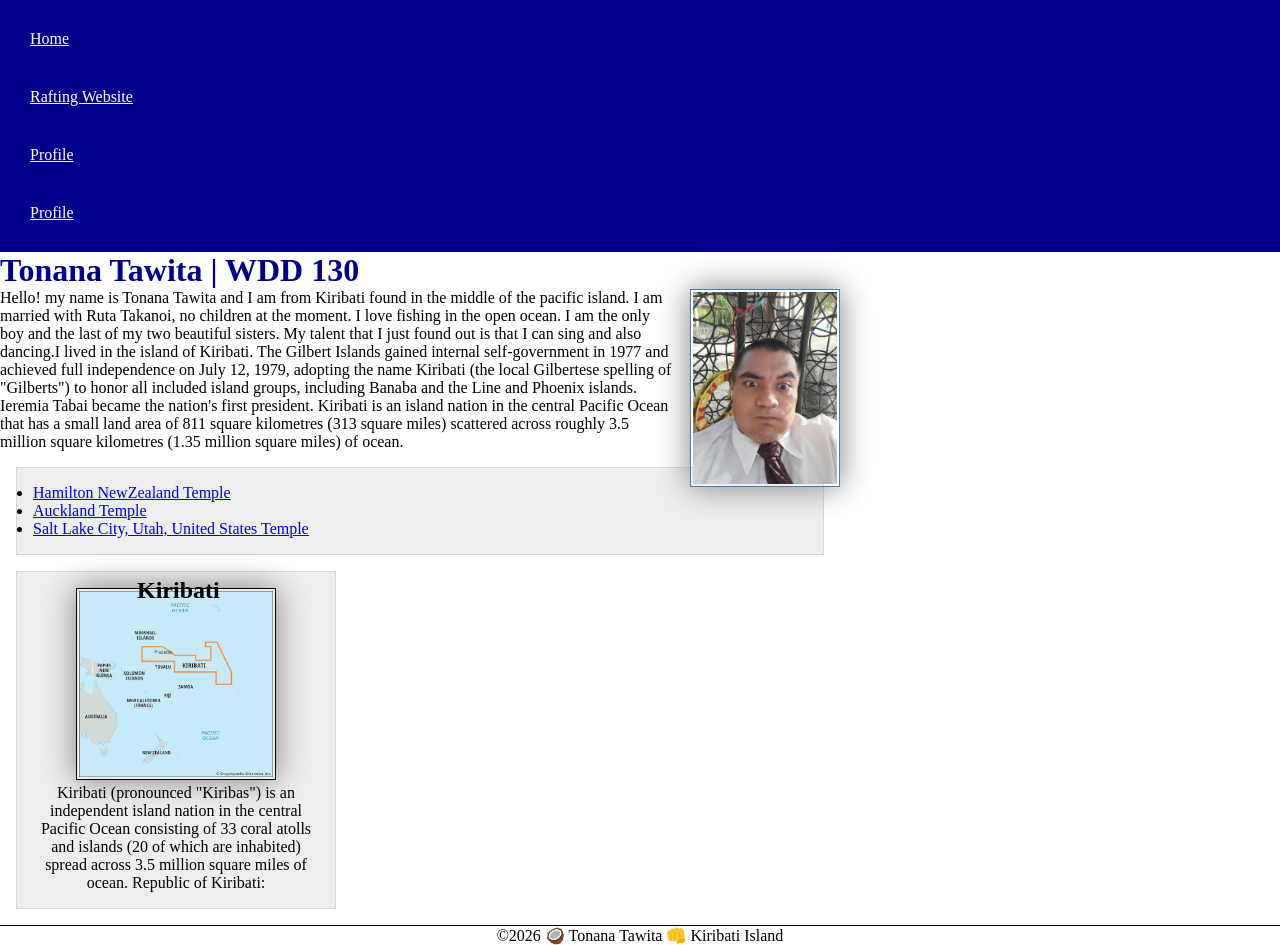
<file: index.html>
<!DOCTYPE html>
<html lang="en">

<head>
    <meta charset="UTF-8">
    <meta name="viewport" content="width=device-width, initial-scale=1.0">
    <title>Tonana Tawita | WDD 130</title>
    <Meta name="description" content="Tonana Tawita's BYU-Idaho WDD 130 course home page">
    <meta name="author" content="Tonana Tawita">
    <link rel="stylesheet" href="styles/styles.css">
</head>

<body>
    <header>
        <nav>
            <a href="#">Home</a>
            <a href="wwr/">Rafting Website</a>
            <a href="https://linkedin.com">Profile</a>
            <a href="https://facebook.com">Profile</a>
        </nav>
    </header>
    <main>
        <h1>Tonana Tawita | WDD 130</h1>
        <img src="images/profile.jpg" alt="Kiribati Flag." width="200">
        <p>Hello! my name is Tonana Tawita and I am from Kiribati found in the middle of the pacific island.
            I am married with Ruta Takanoi, no children at the moment. I love fishing in the open ocean.
            I am the only boy and the last of my two beautiful sisters. My talent that I just found out is that
            I can sing and also dancing.I lived in the island of Kiribati. The Gilbert Islands gained internal
            self-government in 1977 and achieved full independence on July 12, 1979, adopting the name Kiribati
            (the local Gilbertese spelling of "Gilberts") to honor all included island groups,
            including Banaba and the Line and Phoenix islands. Ieremia Tabai became the nation's first president.
            Kiribati is an island nation in the central Pacific Ocean that has a small land area of 811 square
            kilometres (313 square miles) scattered across roughly 3.5 million square kilometres (1.35 million square miles) of ocean.
        </p>
        <ul class="box">
            <li><a href="https://www.churchofjesuschrist.org/temples/details/hamilton-new-zealand-temple" target="_blank" rel="noopener">Hamilton NewZealand Temple</a></li>
            <li><a href="https://www.churchofjesuschrist.org/temples/details/auckland-new-zealand-temple" target="_blank" rel="noopener">Auckland Temple</a></li>
            <li><a href="https://www.churchofjesuschrist.org/temples/details/salt-lake-temple" target="_blank" rel="noopener">Salt Lake City, Utah, United States Temple</a></li>
        </ul>
    </main>
    <aside class="box">
        <h2>Kiribati</h2>
        <img src="images/kiribati.jpg" alt="Kiribati's landscape">
        <p>Kiribati (pronounced "Kiribas") is an independent island nation in the central Pacific Ocean consisting of 33 coral atolls and islands (20 of which are inhabited) spread across 3.5 million square miles of ocean. Republic of Kiribati:
        </p>
    </aside>
    <footer>
        <p>©️2026 🥥 Tonana Tawita 👊 Kiribati Island</p>
    </footer>
</body>

</html>
</file>
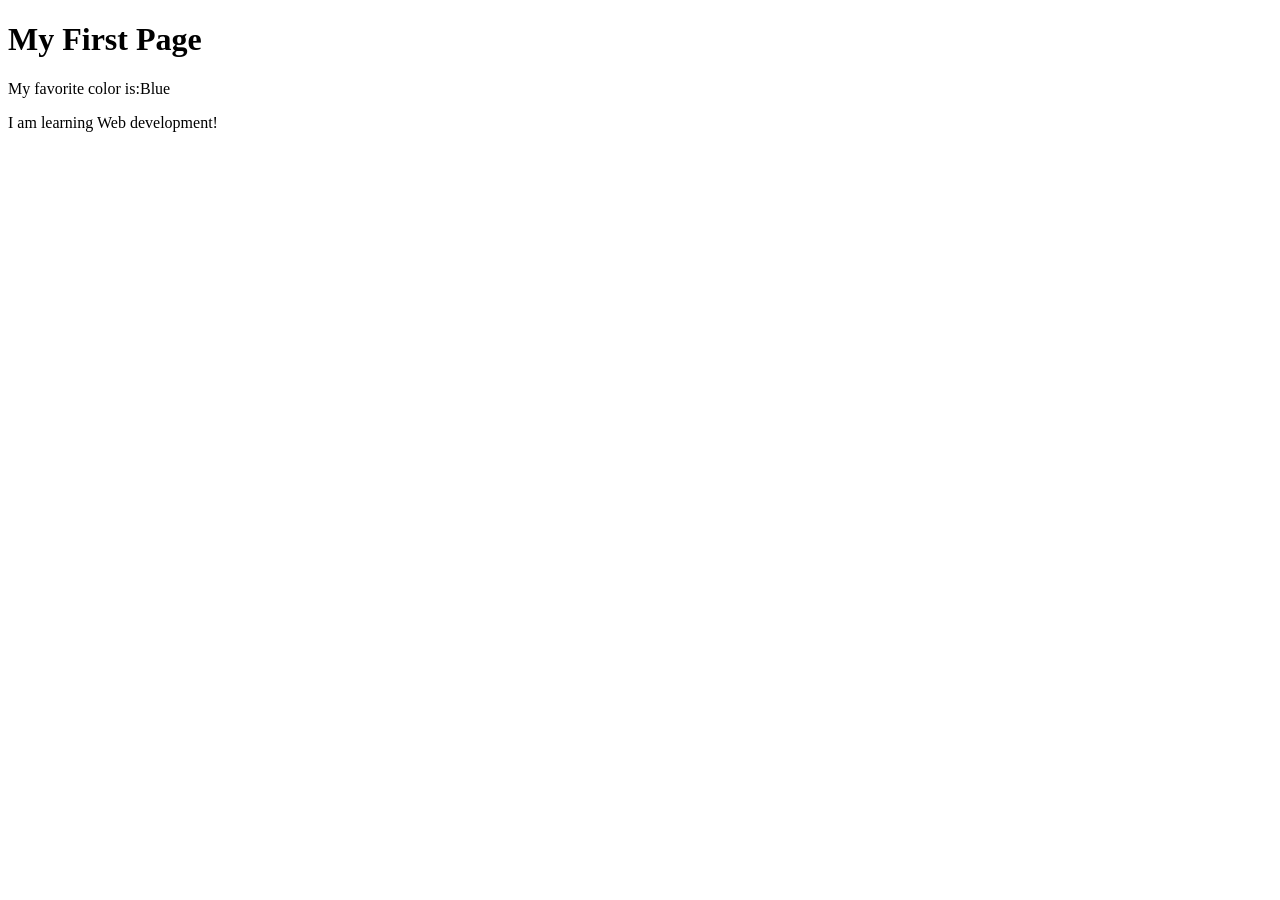
<file: week01/first-page.html>
<!DOCTYPE html>
<html lang="en">

<head>
    <meta charset="UTF-8">
    <meta name="viewport" content="width=device-width, initial-scale=1.0">
    <title>My First Page</title>
</head>

<body>
    <h1>My First Page</h1>
    <p>My favorite color is:Blue</p>
    <p>I am learning Web development!</p>
</body>

</html>
</file>
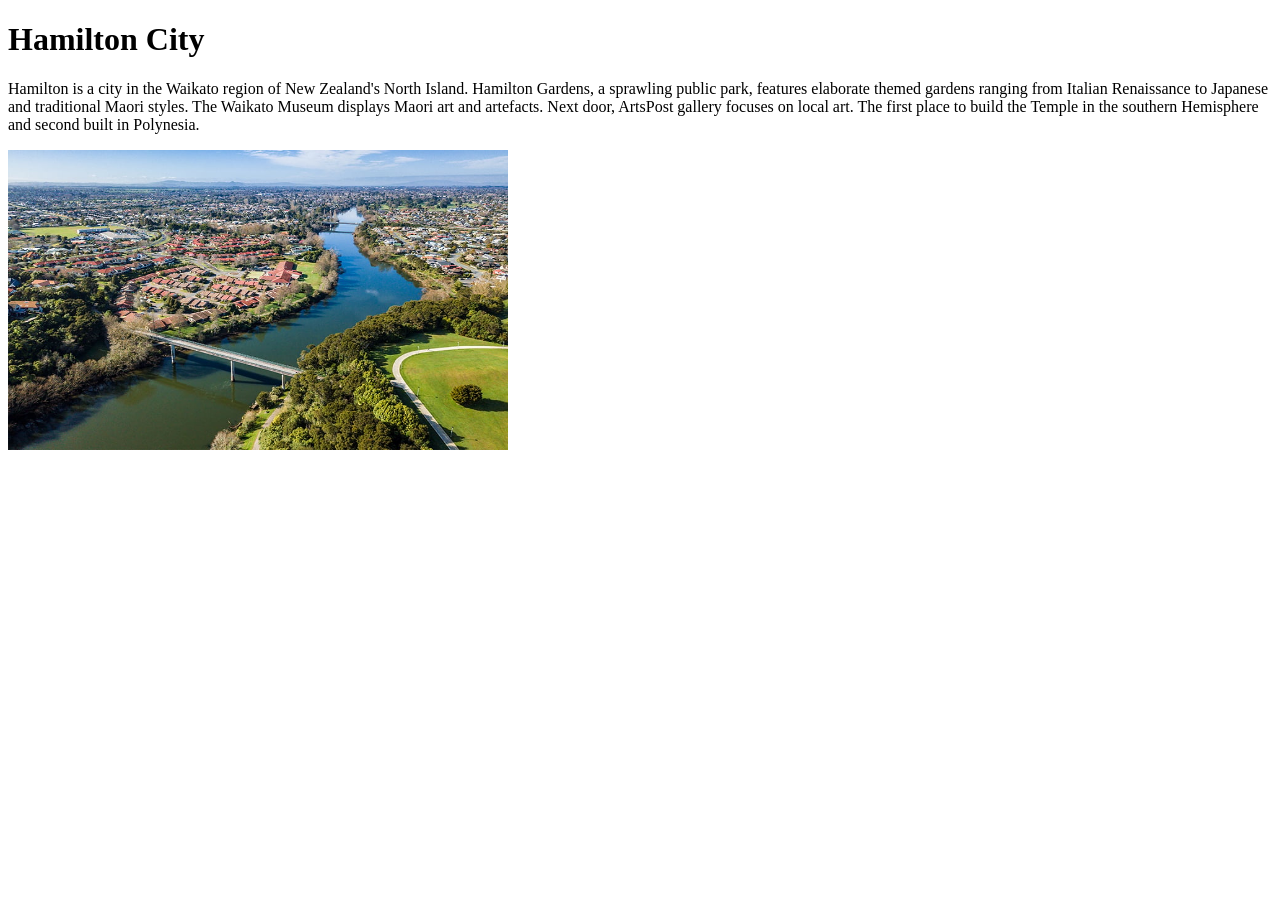
<file: week01/hamilton-city.html>
<!DOCTYPE html>
<html lang="en">

<head>
    <meta charset="UTF-8">
    <meta name="viewport" content="width=device-width, initial-scale=1.0">
    <title>Hamilton City</title>

</head>

<body>

    <h1>Hamilton City</h1>
    <p>Hamilton is a city in the Waikato region of New Zealand's North Island. Hamilton Gardens, a sprawling public park, features elaborate themed gardens ranging from Italian Renaissance to Japanese and traditional Maori styles. The Waikato Museum displays Maori art and artefacts. Next door, ArtsPost gallery focuses on local art. The first place to build the Temple in the southern Hemisphere and second built in Polynesia. </p>
    <img src="images/hamilton-city.jpg" alt="Hamilton City" width="500" height="300">
</body>

</html>
</file>
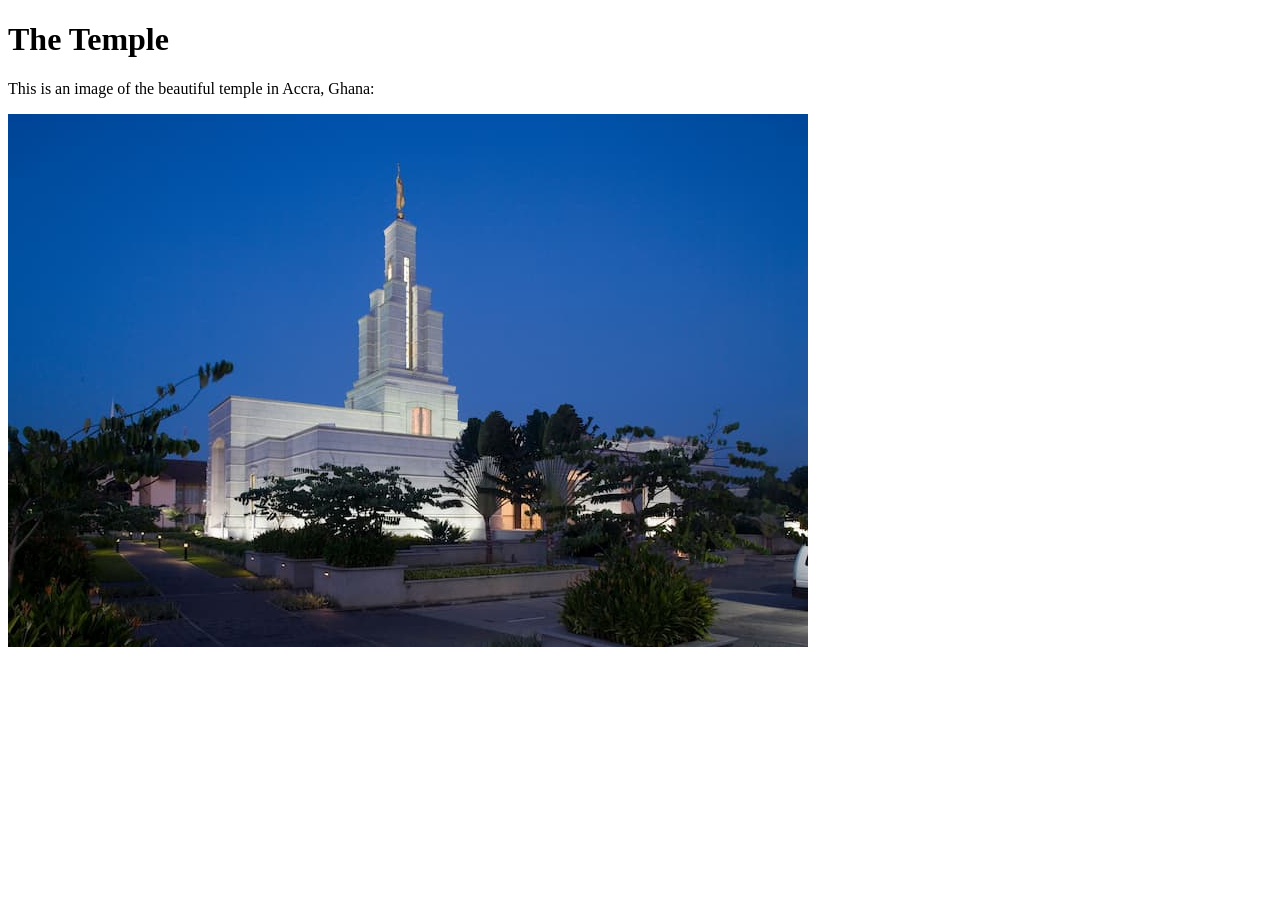
<file: week01/images-solution.html>
<!DOCTYPE html>
<html lang="en">

<head>
    <meta charset="UTF-8">
    <meta name="viewport" content="width=device-width, initial-scale=1.0">
    <title>Temple Image</title>
</head>

<body>
    <h1>The Temple</h1>
    <p>This is an image of the beautiful temple in Accra, Ghana:</p>
    <img src="images/temple-small.jpg" alt="The Accra Ghana Temple">

</body>

</html>
</file>
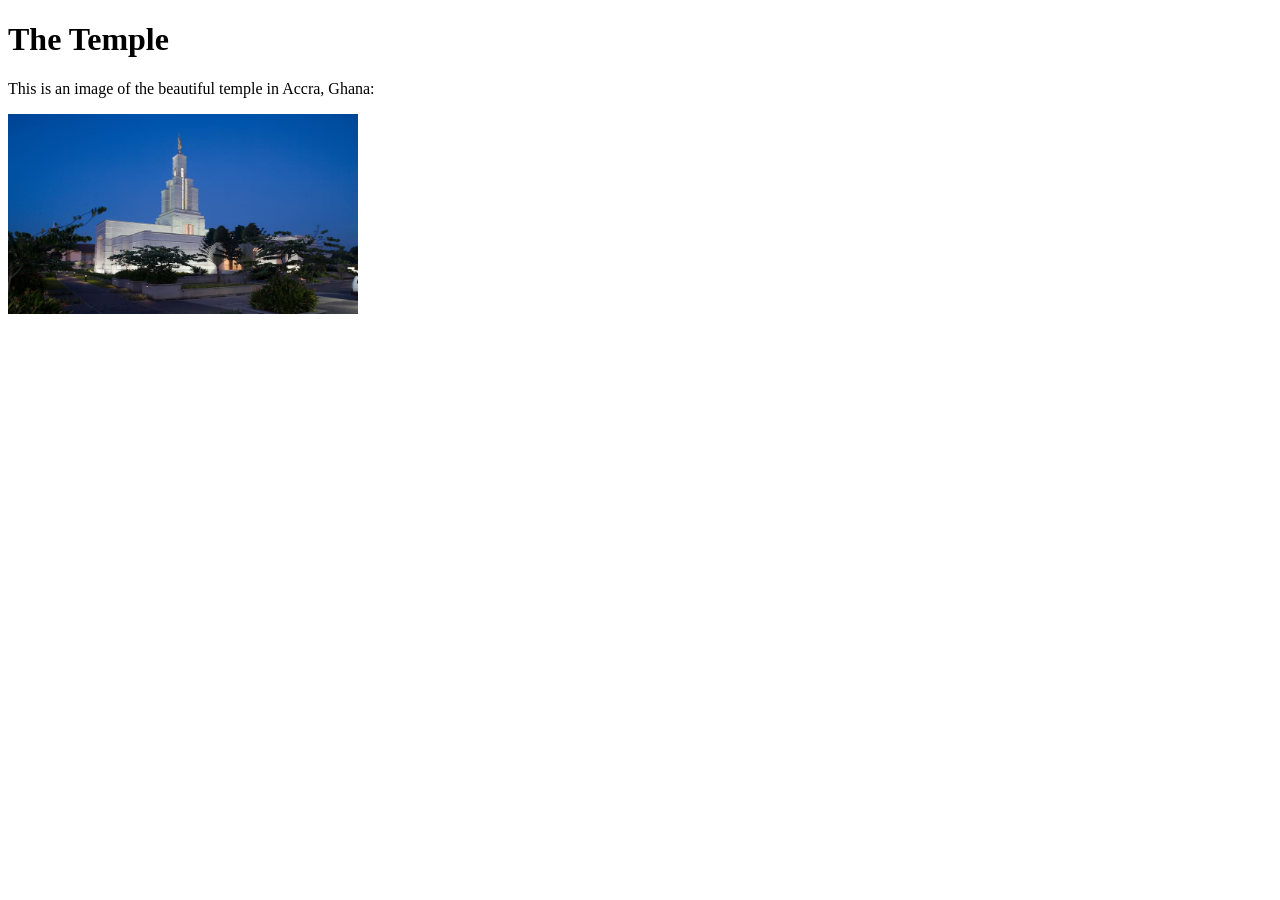
<file: week01/images.html>
<!DOCTYPE html>
<html lang="en">

<head>
    <meta charset="UTF-8">
    <meta name="viewport" content="width=device-width, initial-scale=1.0">
    <title>Temple Image</title>
</head>

<body>
    <h1>The Temple</h1>
    <p>This is an image of the beautiful temple in Accra, Ghana:</p>
    <img src="images/temple-small.jpg" alt="The Accra Ghana Temple" width="350" height="200">

</body>

</html>
</file>
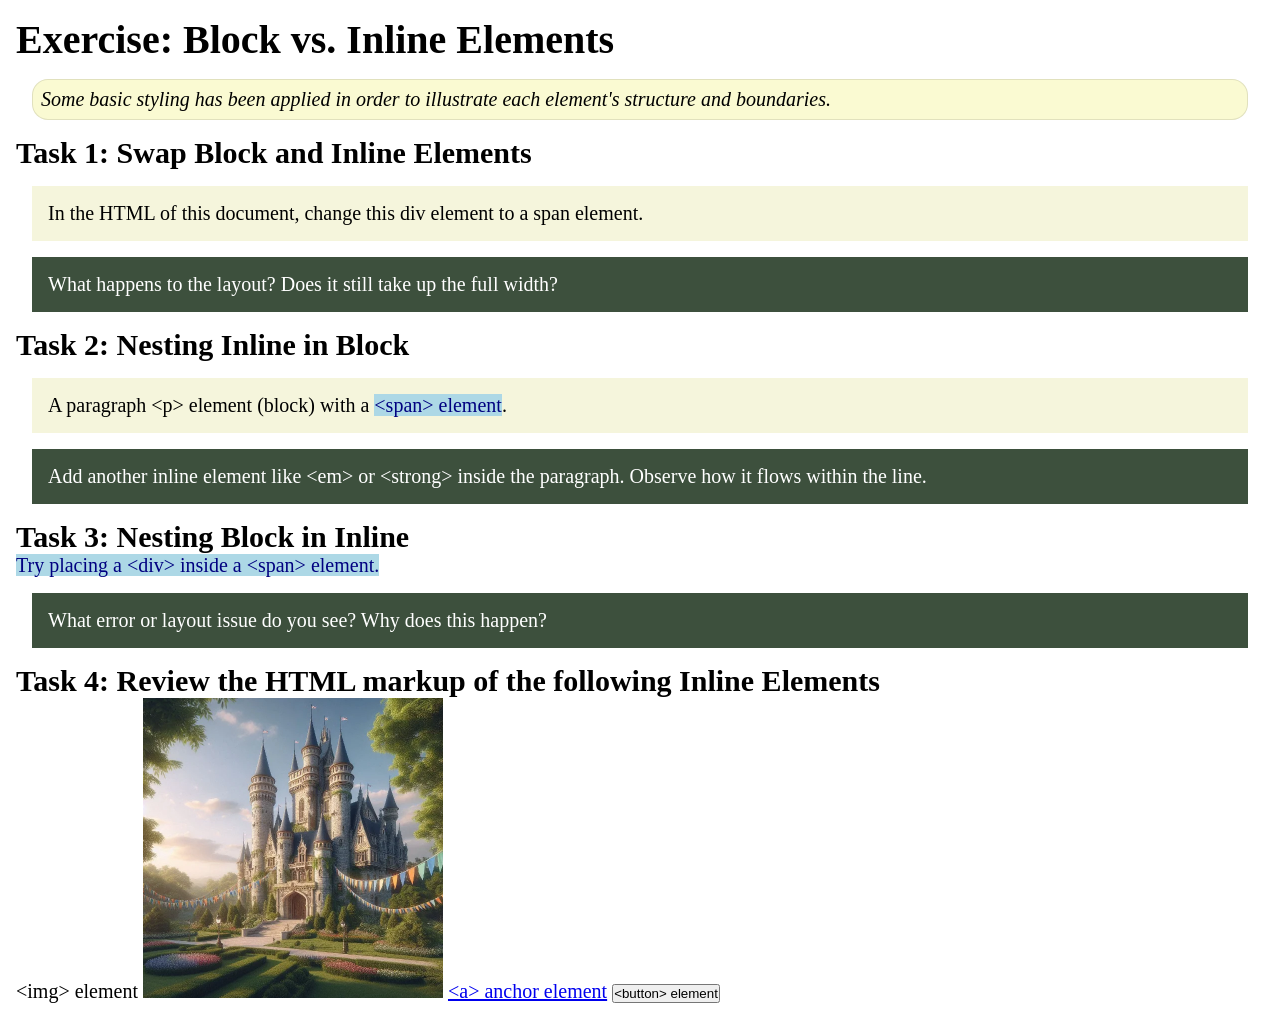
<file: week02/block-vs-inline.html>
<!DOCTYPE html>
<html lang="en">

<head>
    <meta charset="UTF-8">
    <meta name="viewport" content="width=device-width, initial-scale=1.0">
    <title>Exercise: Block vs. Inline Elements</title>
    <link rel="stylesheet" href="styles/block-vs-inline.css">
</head>

<body>
    <main>
        <h1>Exercise: Block vs. Inline Elements</h1>
        <p class="note">Some basic styling has been applied in order to illustrate each element's structure and boundaries.</p>

        <h2>Task 1: Swap Block and Inline Elements</h2>
        <div>In the HTML of this document, change this div element to a span element.</div>

        <p class="question">What happens to the layout? Does it still take up the full width?</p>

        <h2>Task 2: Nesting Inline in Block</h2>
        <p>A paragraph &lt;p&gt; element (block) with a <span>&lt;span&gt; element</span>.</p>
        <p class="question">Add another inline element like &lt;em&gt; or &lt;strong&gt; inside the paragraph. Observe how it flows within the line.</p>

        <h2>Task 3: Nesting Block in Inline</h2>
        <span>Try placing a &lt;div&gt; inside a &lt;span&gt; element.</span>
        <p class="question">What error or layout issue do you see? Why does this happen?</p>

        <h2>Task 4: Review the HTML markup of the following Inline Elements</h2>
        &lt;img&gt; element
        <img src="images/castle.webp" alt="placeholder image (images are inline)" width="300" height="300">
        <a href="https://churchofjesuschrist.org">&lt;a&gt; anchor element</a>
        <button type="button">&lt;button&gt; element</button>
    </main>
</body>

</html>
</file>
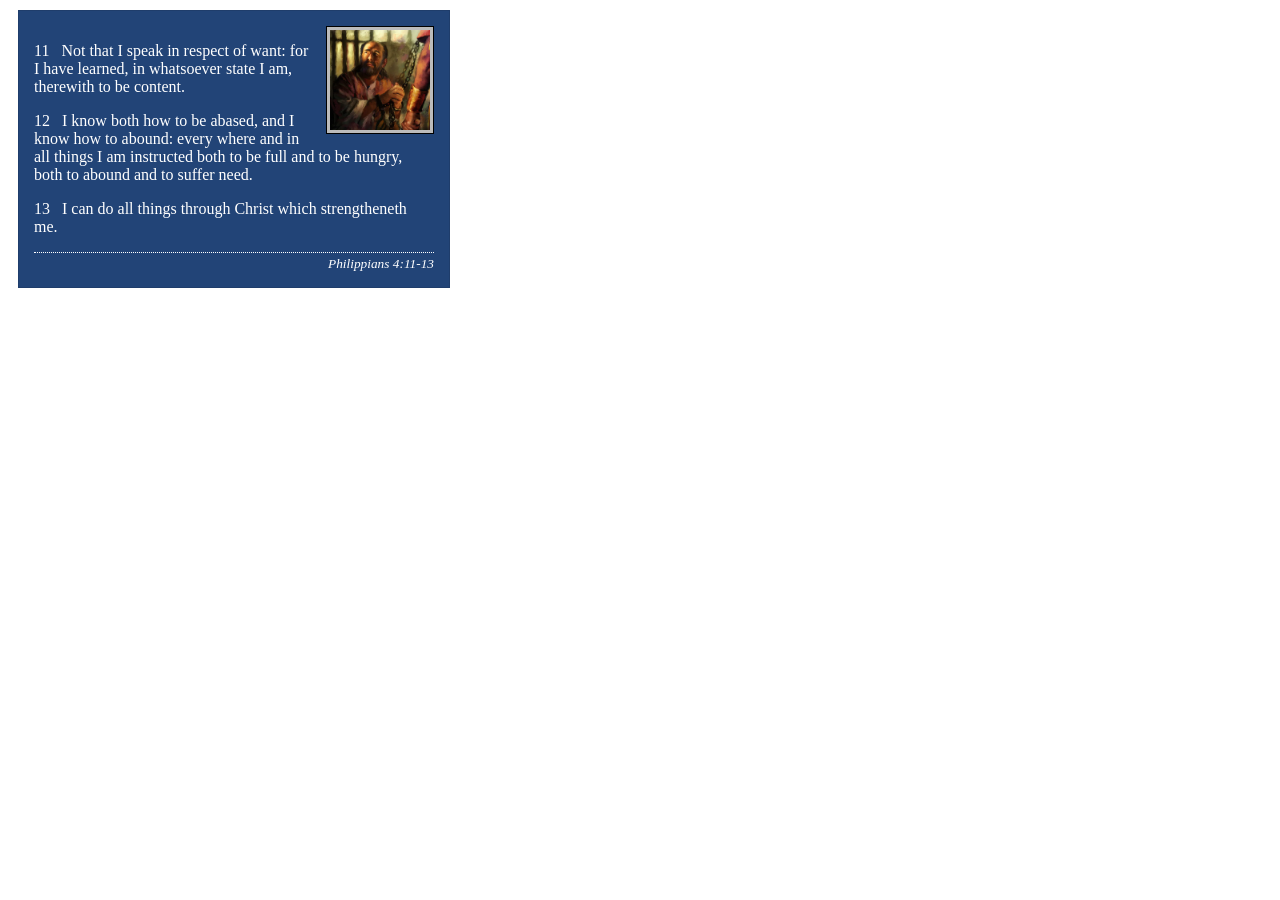
<file: week02/box-model-solution.html>
<!DOCTYPE html>
<html lang="en">

<head>
    <meta charset="UTF-8">
    <meta name="viewport" content="width=device-width, initial-scale=1.0">
    <title>Box Model Activity</title>
    <link rel="stylesheet" href="styles/box-model-solution.css">
</head>

<body>
    <main>
        <div class="callout">
            <img src="images/apostle-paul-imprisoned.webp" alt="Paul the Apostle - Imprisoned in Rome" width="200" height="200">
            <blockquote>
                <p>11 &nbsp; Not that I speak in respect of want: for I have learned, in whatsoever state I am, therewith to be content.</p>
                <p>12 &nbsp; I know both how to be abased, and I know how to abound: every where and in all things I am instructed both to be full and to be hungry, both to abound and to suffer need.</p>
                <p>13 &nbsp; I can do all things through Christ which strengtheneth me.</p>
            </blockquote>
            <cite>Philippians 4:11-13</cite>
        </div>
    </main>
</body>

</html>
</file>
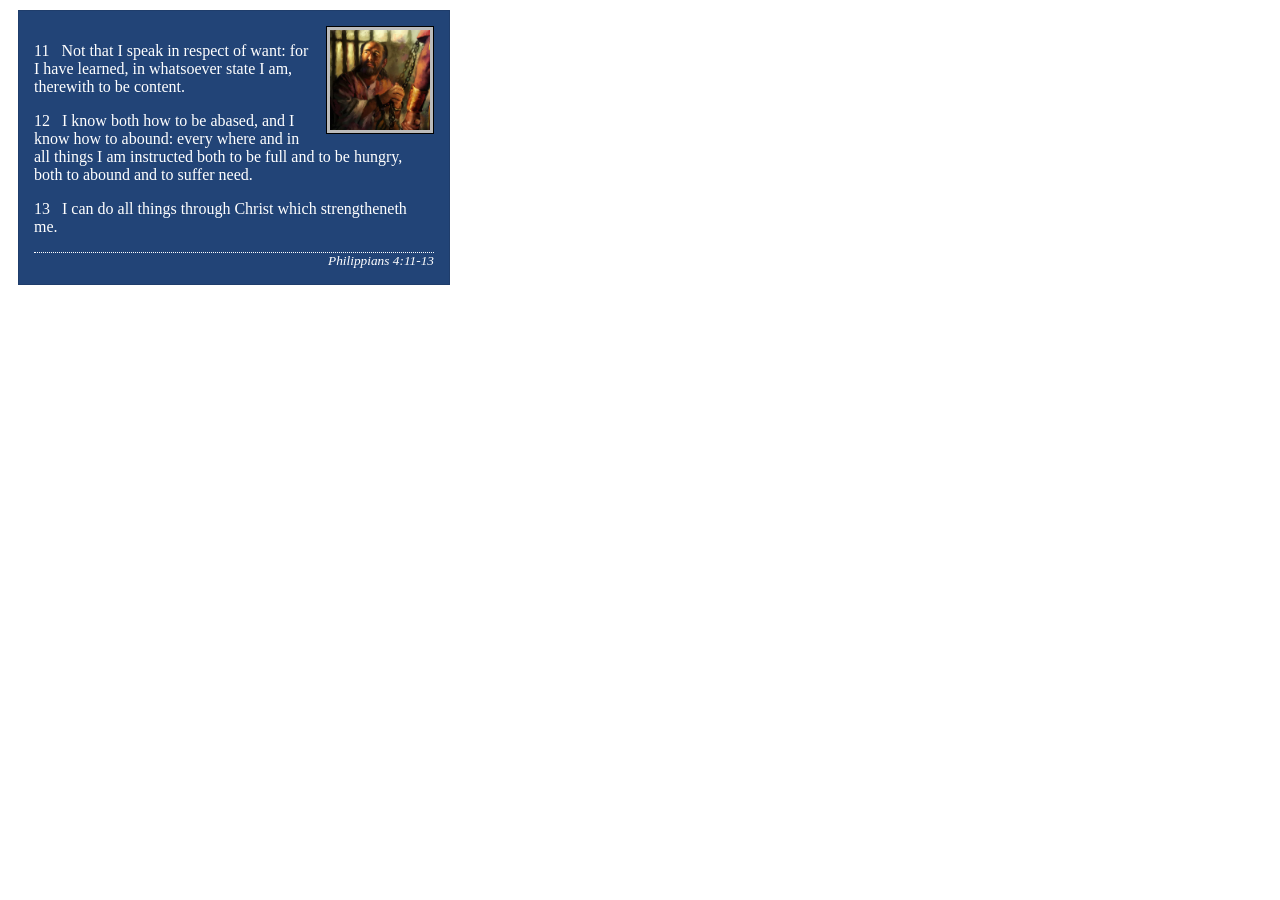
<file: week02/box-model.html>
<!DOCTYPE html>
<html lang="en">

<head>
    <meta charset="UTF-8">
    <meta name="viewport" content="width=device-width, initial-scale=1.0">
    <title>Box Model Activity</title>
    <link rel="stylesheet" href="styles/box-model.css">
</head>

<body>
    <main>
        <div class="callout">
            <img src="images/apostle-paul-imprisoned.webp" alt="Paul the Apostle - Imprisoned in Rome" width="200" height="200">
            <blockquote>
                <p>11 &nbsp; Not that I speak in respect of want: for I have learned, in whatsoever state I am, therewith to be content.</p>
                <p>12 &nbsp; I know both how to be abased, and I know how to abound: every where and in all things I am instructed both to be full and to be hungry, both to abound and to suffer need.</p>
                <p>13 &nbsp; I can do all things through Christ which strengtheneth me.</p>
            </blockquote>
            <cite>Philippians 4:11-13</cite>
        </div>
    </main>
</body>

</html>
</file>
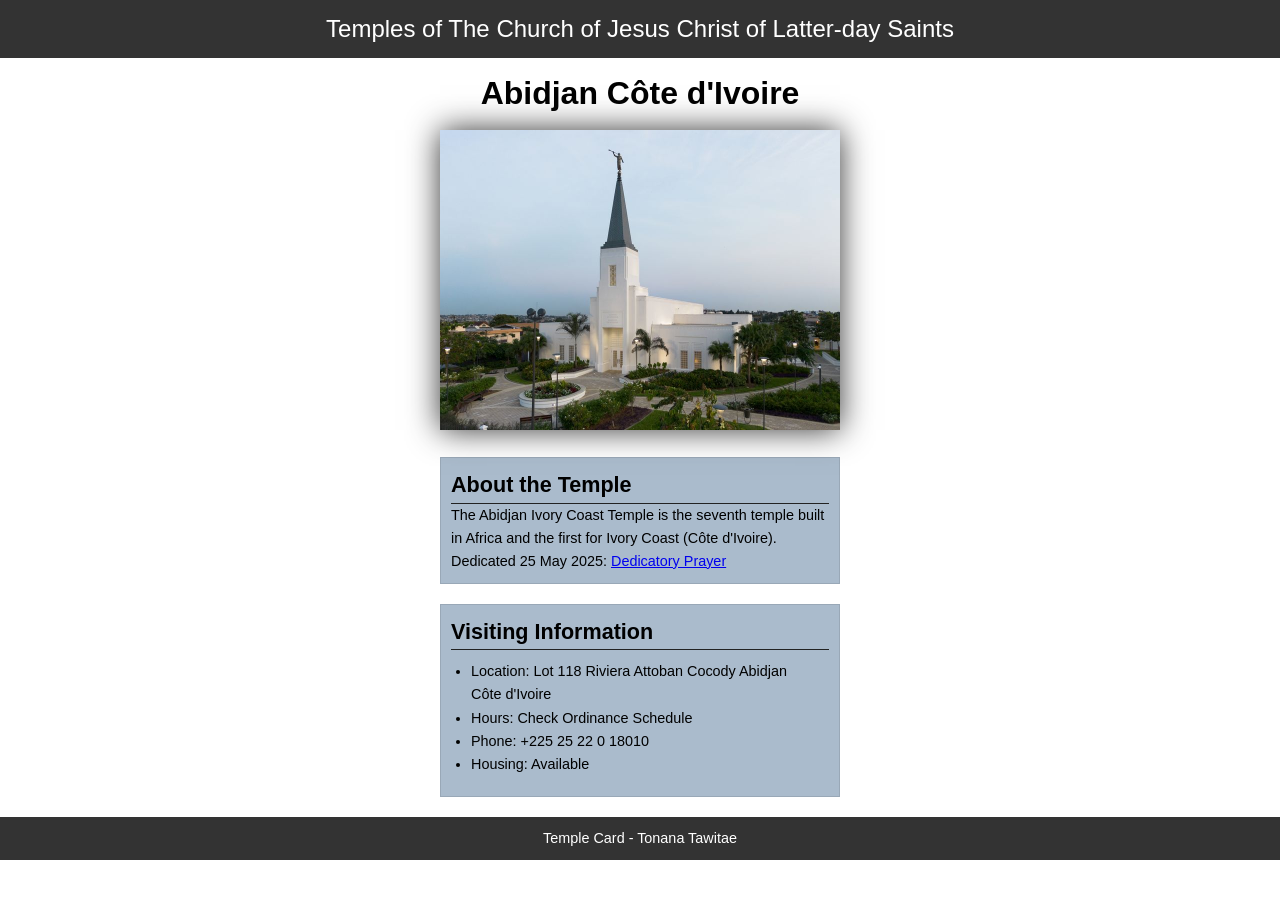
<file: week02/temple.html>
<!DOCTYPE html>
<html lang="en">

<head>
    <meta charset="UTF-8">
    <meta name="viewport" content="width=device-width, initial-scale=1.0">
    <title>Temple Card - Abidjan Côte d'Ivoire</title>
    <link rel="stylesheet" href="styles/temple.css">
</head>

<body>
    <header>
        <p>Temples of The Church of Jesus Christ of Latter-day Saints</p>
    </header>
    <main>
        <h1>Abidjan Côte d'Ivoire</h1>
        <picture>
            <img src="images/abidjan-ivory-coast.jpeg" alt="Abidjan Côte d'Ivoire Temple">
        </picture>
        <section>
            <h2>About the Temple</h2>
            <p>The Abidjan Ivory Coast Temple is the seventh temple built in Africa and the first for Ivory Coast (Côte d'Ivoire).</p>
            <p>Dedicated 25 May 2025: <a href="https://www.churchofjesuschrist.org/temples/dedicatory-prayer/abidjan-ivory-coast-temple/2025-05-25?lang=eng" target="_blank" rel="noopener noreferrer">Dedicatory Prayer</a></p>
        </section>
        <section>
            <h2>Visiting Information</h2>
            <ul>
                <li>Location: Lot 118 Riviera Attoban Cocody Abidjan Côte d'Ivoire</li>
                <li>Hours: Check Ordinance Schedule</li>
                <li>Phone: +225 25 22 0 18010</li>
                <li>Housing: Available</li>
            </ul>
        </section>
    </main>
    <footer>
        <p>Temple Card - Tonana Tawitae</p>
    </footer>
</body>

</html>
</file>
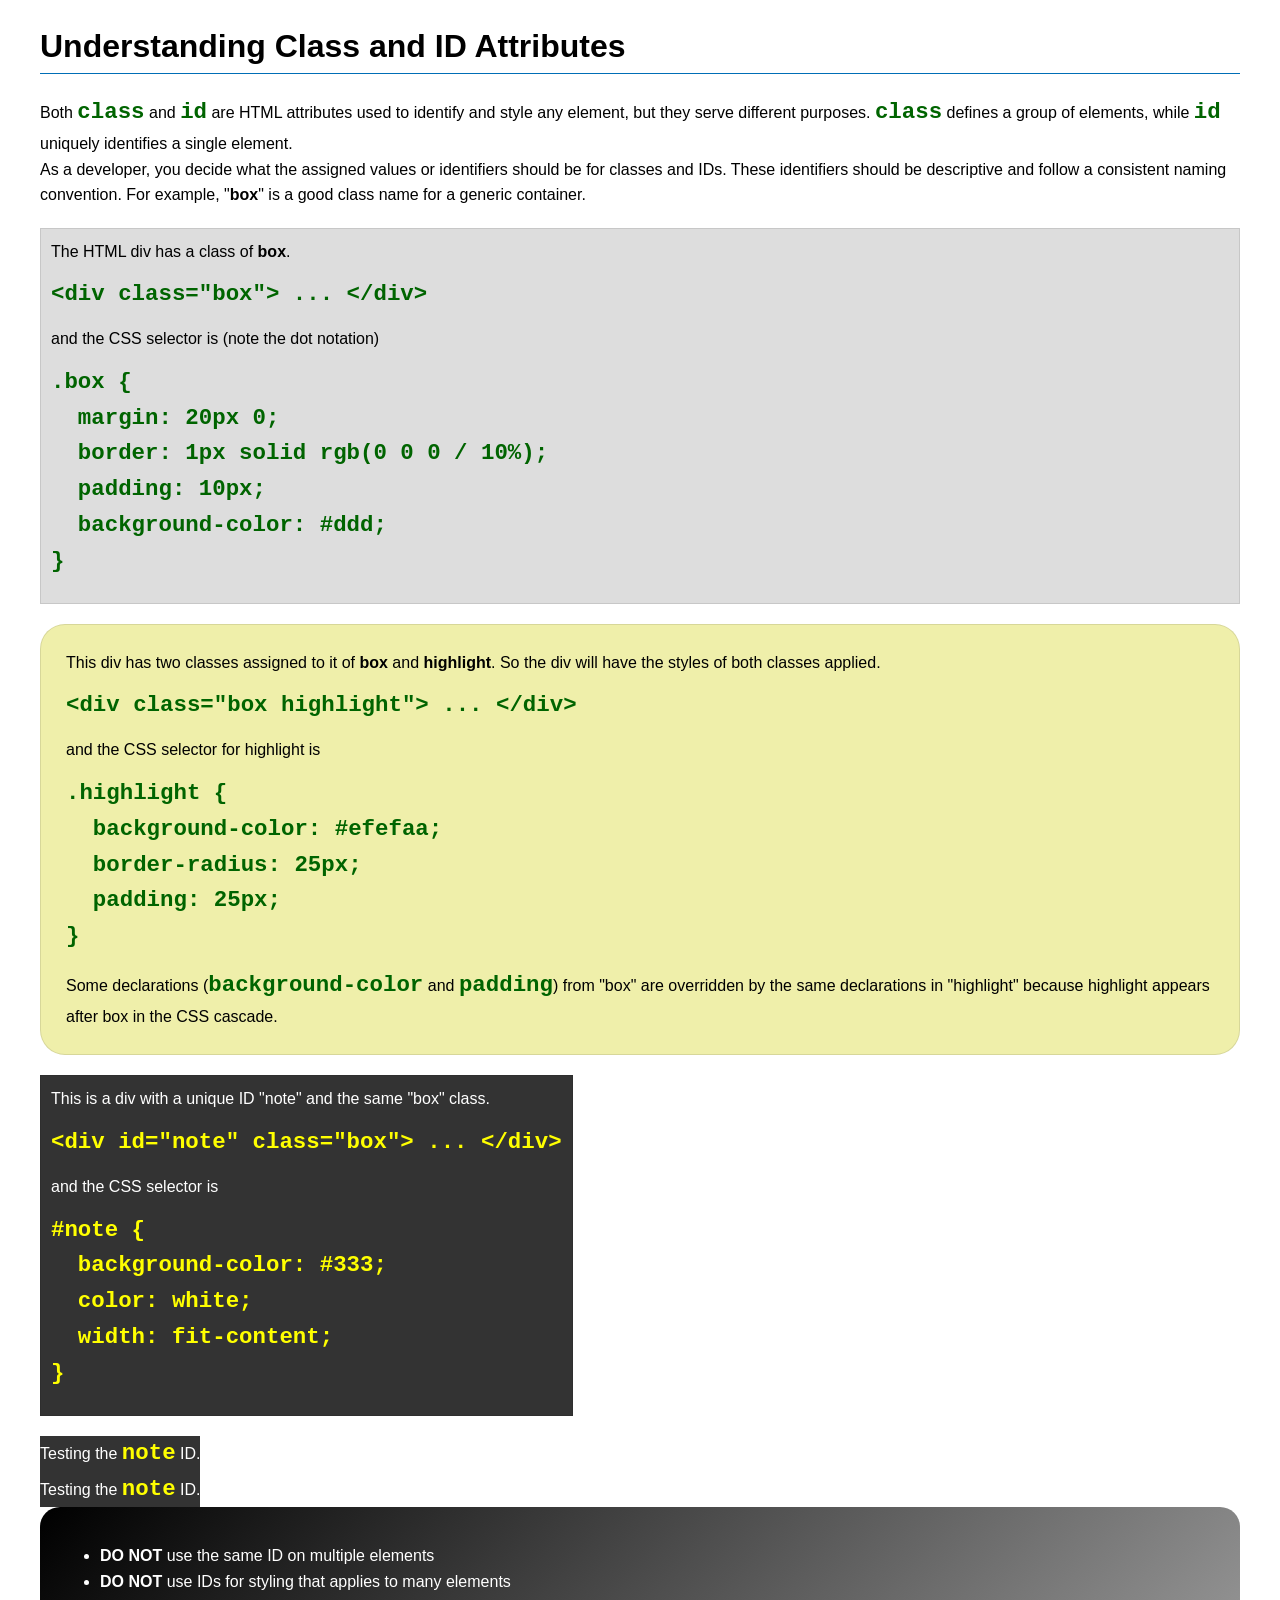
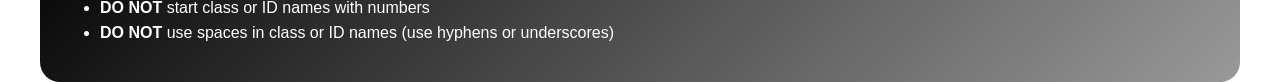
<file: week03/class-and-id.html>
<!DOCTYPE html>
<html lang="en">

<head>
    <meta charset="UTF-8">
    <meta name="viewport" content="width=device-width, initial-scale=1.0">
    <title>Class vs ID Attributes</title>
    <link rel="stylesheet" href="styles/class-and-id.css">
</head>

<body>
    <h1>Understanding Class and ID Attributes</h1>
    <p>Both <code>class</code> and <code>id</code> are HTML attributes used to identify and style any element, but they serve different purposes. <code>class</code> defines a group of elements, while <code>id</code> uniquely identifies a single element.</p>
    <p>As a developer, you decide what the assigned values or identifiers should be for classes and IDs. These identifiers should be descriptive and follow a consistent naming convention. For example, "<strong>box</strong>" is a good class name for a generic container.</p>
    <div class="box">
        <p>The HTML div has a class of <strong>box</strong>.</p>
        <pre><code class="html">&lt;div class="box"&gt; ... &lt;/div&gt;</code></pre>
        and the CSS selector is (note the dot notation)
        <pre><code class="css">.box {
  margin: 20px 0;
  border: 1px solid rgb(0 0 0 / 10%);
  padding: 10px;
  background-color: #ddd; 
}</code></pre>
    </div>

    <div class="box highlight">
        <p>This div has two classes assigned to it of <strong>box</strong> and <strong>highlight</strong>. So the div will have the styles of both classes applied.</p>
        <pre><code class="html">&lt;div class="box highlight"&gt; ... &lt;/div&gt;</code></pre>
        and the CSS selector for highlight is
        <pre><code class="css">.highlight {
  background-color: #efefaa;
  border-radius: 25px;
  padding: 25px;
}</code></pre>
        <p>Some declarations (<code>background-color</code> and <code>padding</code>) from "box" are overridden by the same declarations in "highlight" because highlight appears after box in the CSS cascade.</p>
    </div>

    <div id="note" class="box">
        <p>This is a div with a unique ID "note" and the same "box" class.</p>
        <pre><code class="html">&lt;div id="note" class="box"&gt; ... &lt;/div&gt;</code></pre>
        and the CSS selector is
        <pre><code class="css">#note {
  background-color: #333;
  color: white;
  width: fit-content;
}</code></pre>
    </div>

    <div id="note">
        <p>Testing the <code>note</code> ID.</p>
    </div>

    <div id="note">
        <p>Testing the <code>note</code> ID.</p>
    </div>

    <section id="best-practice">
        <ul>
            <li><strong>DO NOT</strong> use the same ID on multiple elements</li>
            <li><strong>DO NOT</strong> use IDs for styling that applies to many elements</li>
            <li><strong>DO NOT</strong> start class or ID names with numbers</li>
            <li><strong>DO NOT</strong> use spaces in class or ID names (use hyphens or underscores)</li>
        </ul>
    </section>

</body>

</html>
</file>
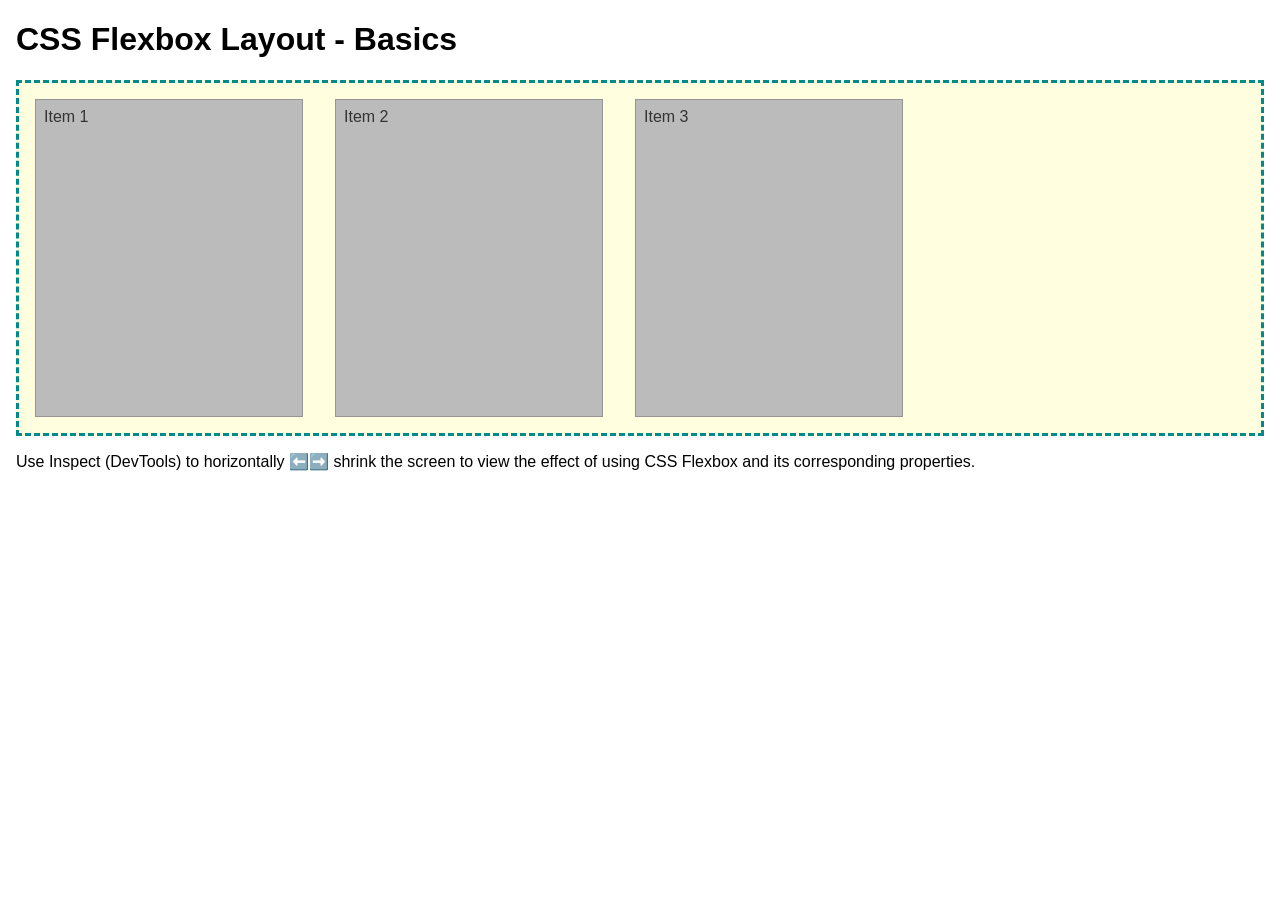
<file: week04/flexbox-layout.html>
<!DOCTYPE html>
<html lang="en">

<head>
    <meta charset="UTF-8">
    <meta name="viewport" content="width=device-width, initial-scale=1.0">
    <title>CSS Flexbox Layout - Basics</title>
    <link rel="stylesheet" href="styles/flexbox.css">
</head>

<body>
    <main>
        <h1>CSS Flexbox Layout - Basics</h1>
        <div class="flex-container">
            <div class="flex-item item1">Item 1</div>
            <div class="flex-item item2">Item 2</div>
            <div class="flex-item item3">Item 3</div>
        </div>
        <p>Use Inspect (DevTools) to horizontally ⬅️➡️ shrink the screen to view the effect of using CSS Flexbox and its corresponding properties.</p>
    </main>
</body>

</html>
</file>
<file: styles/styles.css>
* {
    margin: 0;
    padding: 0;
    box-sizing: border-box;
}

:root {
    --heading-background-color: darkblue;
    --height: auto;
}

nav {
    background-color: var(--heading-background-color);
    padding: 10px;
}

nav a {
    color: white;
    display: block;
    padding: 20px;
}

h1 {
    color: var(--heading-background-color);
}

main {
    max-width: 840px;
}

img {
    width: 150px;
    height: var(--height);
    border: 1px solid black;
    padding: 2px;
    box-shadow: 0 0 30px gray;
}

p {
    padding: 0px;
}

aside {
    width: 20rem;
    text-align: center;
    position: relative;
}

aside img {
    width: 200px;
    height: var(--height);

}

aside h2 {
    position: absolute;
    top: 5px;
    left: 120px;
}

main img {
    width: 150px;
    height: var(--height);
    border: 1px solid steelblue;
    padding: 2px;
    box-shadow: 0 0 30px gray;
    float: right;
    margin: 0 0 1rem 1rem;
}

footer {
    margin-top: 15px;
    border-top: 1px solid #000;
    text-align: center;
}

/* Class Selectors */

.box {
    margin: 1rem;
    border: 1px solid rgba(0, 0, 0, .1);
    padding: 1rem;
    background-color: #eee;
    color: #000;

}
</file>
<file: week02/styles/block-vs-inline.css>
* {
    margin: 0;
    padding: 0;
}

body {
    font-size: 20px;
    margin: 1rem;
}

p,
div {
    background-color: beige;
    margin: 1rem;
    padding: 1rem;
}

span {
    color: navy;
    background-color: lightblue;
}

code {
    margin: 0;
    padding: 0;
    color: green;
    font-size: 1.2rem;
}

.note {
    font-style: italic;
    background-color: lightgoldenrodyellow;
    border-radius: 1rem;
    border: 1px solid rgb(0 0 0 / 10%);
    margin: 1rem;
    padding: .5rem;
}

.question {
    background-color: #3d503d;
    color: #fff;
}
</file>
<file: week02/styles/box-model-solution.css>
.callout {
    max-width: 400px;
    margin: 10px;
    border: 1px solid rgb(0 0 0 / 10%);
    padding: 15px;
    background-color: #247;
    color: #fff;
}

.callout img {
    float: right;
    margin: 0 0 10px 15px;
    border: 1px solid #000;
    padding: 3px;
    background-color: #bbb;
    width: 100px;
    height: auto;
}

blockquote {
    margin: 0;
}

cite {
    display: block;
    border-top: 1px dotted #fff;
    padding-top: 3px;
    text-align: right;
    font-size: smaller;
}
</file>
<file: week02/styles/box-model.css>
.callout {
    max-width: 400px;
    margin: 10px;
    border: 1px solid rgb(0 0 0 / 0.1);
    padding: 15px;
    background-color: #247;
    color: #fff;
    /* write declarations here */
}

.callout img {
    float: right;
    margin: 0 0 10px 15px;
    border: 1px solid #000;
    padding: 3px;
    background-color: #bbb;
    width: 100px;
    height: auto;
    /* write declarations here */
}

blockquote {
    margin: 0;
    /* write declarations here */
}

cite {
    display: block;
    border-top: 1px dotted #fff;
    text-align: right;
    font-size: smaller;
    /* write declarations here */
}
</file>
<file: week02/styles/temple.css>
* {
    margin: 0;
    padding: 0;
}

body {
    font-family: Arial, sans-serif;
    line-height: 1.6;
}

header,
footer {
    background-color: #333;
    color: #fff;
    padding: 10px;
    text-align: center;
    font-size: 1.5rem;
}

main {
    width: 400px;
    margin: auto;
}

h1 {
    margin: 10px;
    text-align: center;
}

h2 {
    border-bottom: 1px solid #222;
}

img {
    width: 100%;
    height: auto;
    box-shadow: 0 0 30px #333;
}

section {
    margin: 20px 0;
    border: 1px solid rgb(0 0 0 / 10%);
    padding: 10px;
    background-color: #abc;
    font-size: 0.9rem;
}

ul {
    margin: 10px 20px;
}

footer {
    font-size: 0.9rem;
}
</file>
<file: week03/styles/class-and-id.css>
body {
    font-family: Arial, sans-serif;
    line-height: 1.6;
    margin: 0;
    padding: 0 40px;
}

h1 {
    border-bottom: 1px solid rgb(0 110 182);
    padding-bottom: 0;
}

p {
    margin: 0;
}

code {
    color: darkgreen;
    font-weight: 700;
    font-size: 1.4rem;
}

/* Class examples - can be reused */
.box {
    margin: 20px 0;
    border: 1px solid rgb(0 0 0 / 10%);
    padding: 10px;
    background-color: #ddd;
    /* this is shorthand for #dddddd */
}

.highlight {
    background-color: #efefaa;
    border-radius: 25px;
    padding: 25px;
}

/* ID examples - should be unique */

#note {
    background-color: #333;
    color: white;
    width: fit-content;
}

#note code {
    color: yellow;
}

#best-practice {
    background: linear-gradient(135deg, #000 0%, #999 100%);
    color: white;
    border-radius: 20px;
    padding: 20px;
}
</file>
<file: week04/styles/flexbox.css>
body {
    font-family: Helvetica, Arial, sans-serif;
    margin: 1rem;
}

.flex-container {
    border: 3px dashed darkcyan;
    background-color: lightyellow;
    display: flex;
    flex-wrap: wrap;
}

.flex-item {
    width: 250px;
    margin: 1rem;
    border: 1px solid rgb(0 0 0 / 20%);
    padding: 0.5rem;
    background-color: #bbb;
    color: #333;
}

.item1 {
    min-height: 100px;
}

.item2 {
    min-height: 200px;
}

.item3 {
    min-height: 300px;
}
</file>
